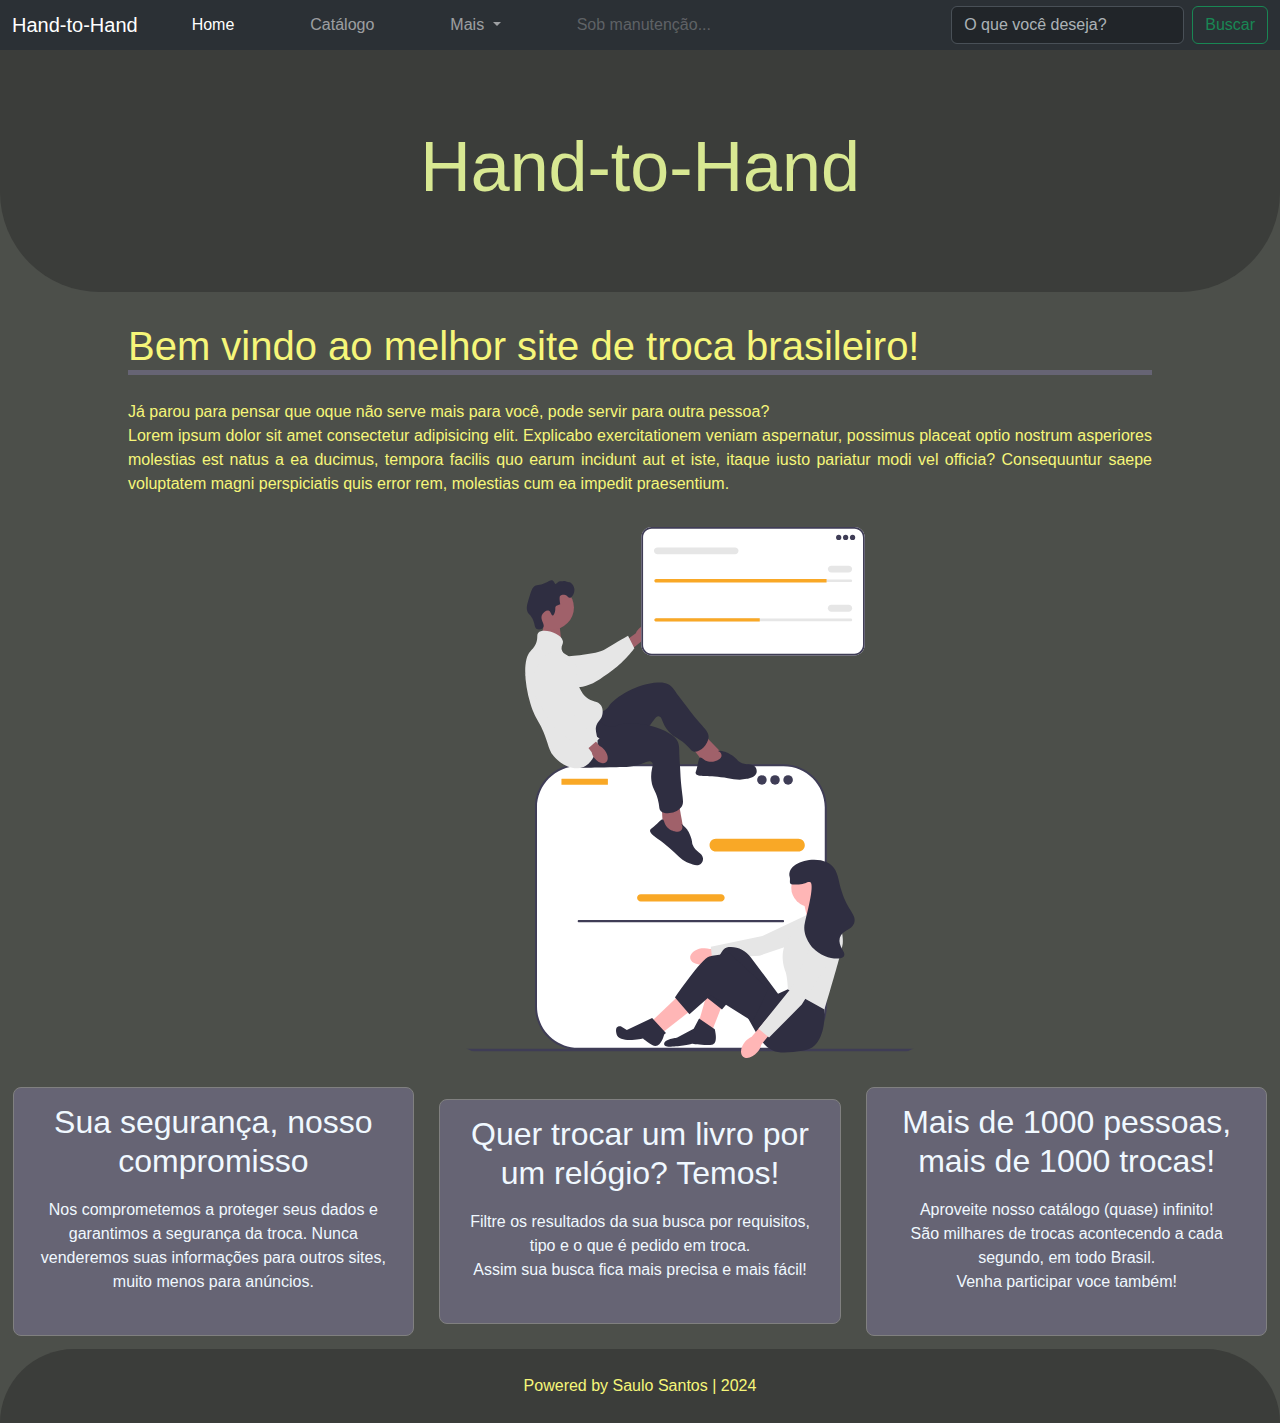
<file: index.html>
<!DOCTYPE html>
<html lang="en">
<head>
    <meta charset="UTF-8">
    <meta name="viewport" content="width=device-width, initial-scale=1.0">
    <title>Hand-to-Hand: Site de Troca</title>
    <link rel="stylesheet" href="css/bootstrap.min.css">
    <link rel="stylesheet" href="mainstyle.css">
    
</head>
<body>

    <!--<nav>
        <ul>
            <li>
                <a href="#">Início</a>
            </li>
            <li>
                <a href="#">Produtos</a>
            </li>
            <li>
                <a href="#" aria-disabled="true">Registre-se/Login</a>
            </li>
            <li>
                <a href="sobre.html">Sobre</a>
            </li>
        </ul>
    </nav>-->
    <nav class="navbar navbar-expand-lg bg-body-tertiary" data-bs-theme="dark">
        <div class="container-fluid">
          <a class="navbar-brand" href="#">Hand-to-Hand</a>
          <button class="navbar-toggler" type="button" data-bs-toggle="collapse" data-bs-target="#navbarSupportedContent" aria-controls="navbarSupportedContent" aria-expanded="false" aria-label="Toggle navigation">
            <span class="navbar-toggler-icon"></span>
          </button>
          <div class="collapse navbar-collapse" id="navbarSupportedContent">
            <ul class="navbar-nav me-auto mb-2 mb-lg-0">
              <li class="nav-item">
                <a class="nav-link active" aria-current="page" href="#">Home</a>
              </li>
              <li class="nav-item">
                <a class="nav-link" href="catalogo.html">Catálogo</a>
              </li>
              <li class="nav-item dropdown">
                <a class="nav-link dropdown-toggle" href="#" role="button" data-bs-toggle="dropdown" aria-expanded="false">
                  Mais
                </a>
                <ul class="dropdown-menu">
                  <li><a class="dropdown-item" href="#">Registre-se/log-in</a></li>
                  <li><a class="dropdown-item" href="sobre.html">Sobre</a></li>
                  <li><hr class="dropdown-divider"></li>
                  <li><a class="dropdown-item disabled" aria-disabled="true" href="#">Em desenvolvimento...</a></li>
                </ul>
              </li>
              <li class="nav-item">
                <a class="nav-link disabled" aria-disabled="true">Sob manutenção...</a> 
              </li>
            </ul>
            <form class="d-flex" role="search">
              <input class="form-control me-2" type="search" placeholder="O que você deseja?" aria-label="Search">
              <button class="btn btn-outline-success" type="submit">Buscar</button>
            </form>
          </div>
        </div>
      </nav>
    <header>
        <h1>Hand-to-Hand</h1>
    </header>
    <main>
    <h2>Bem vindo ao melhor site de troca brasileiro!
    </h2>
    <p>
        Já parou para pensar que oque não serve mais para você, pode servir para outra pessoa? <br>
        Lorem ipsum dolor sit amet consectetur adipisicing elit. Explicabo exercitationem veniam aspernatur, possimus placeat optio nostrum asperiores molestias est natus a ea ducimus, tempora facilis quo earum incidunt aut et iste, itaque iusto pariatur modi vel officia? Consequuntur saepe voluptatem magni perspiciatis quis error rem, molestias cum ea impedit praesentium.</p>
    <figure><img src="img/undraw_team_up_re_84ok.svg" alt="A troca perfeita é nosso lema."></figure>
    </main>

    
<div class="card-grid">
    <div class="card">
        <h2>Sua segurança, nosso compromisso</h2>
        <p>Nos comprometemos a proteger seus dados e garantimos a segurança da troca. Nunca venderemos suas informações para outros sites, muito menos para anúncios.</p>
    </div>
    <div class="card">
        <h2>Quer trocar um livro por um relógio? Temos!</h2>
        <p>Filtre os resultados da sua busca por requisitos, tipo e o que é pedido em troca. <br> Assim sua busca fica mais precisa e mais fácil!</p>
    </div>
    <div class="card">
        <h2>Mais de 1000 pessoas, mais de 1000 trocas!</h2>
        <p>Aproveite nosso catálogo (quase) infinito! <br> São milhares de trocas acontecendo a cada segundo, em todo Brasil. <br> Venha participar voce também! </p>
    </div>
</div>
    <footer>Powered by Saulo Santos | 2024</footer>

    <script src="js/bootstrap.bundle.min.js"></script>
</body>
</html>
</file>
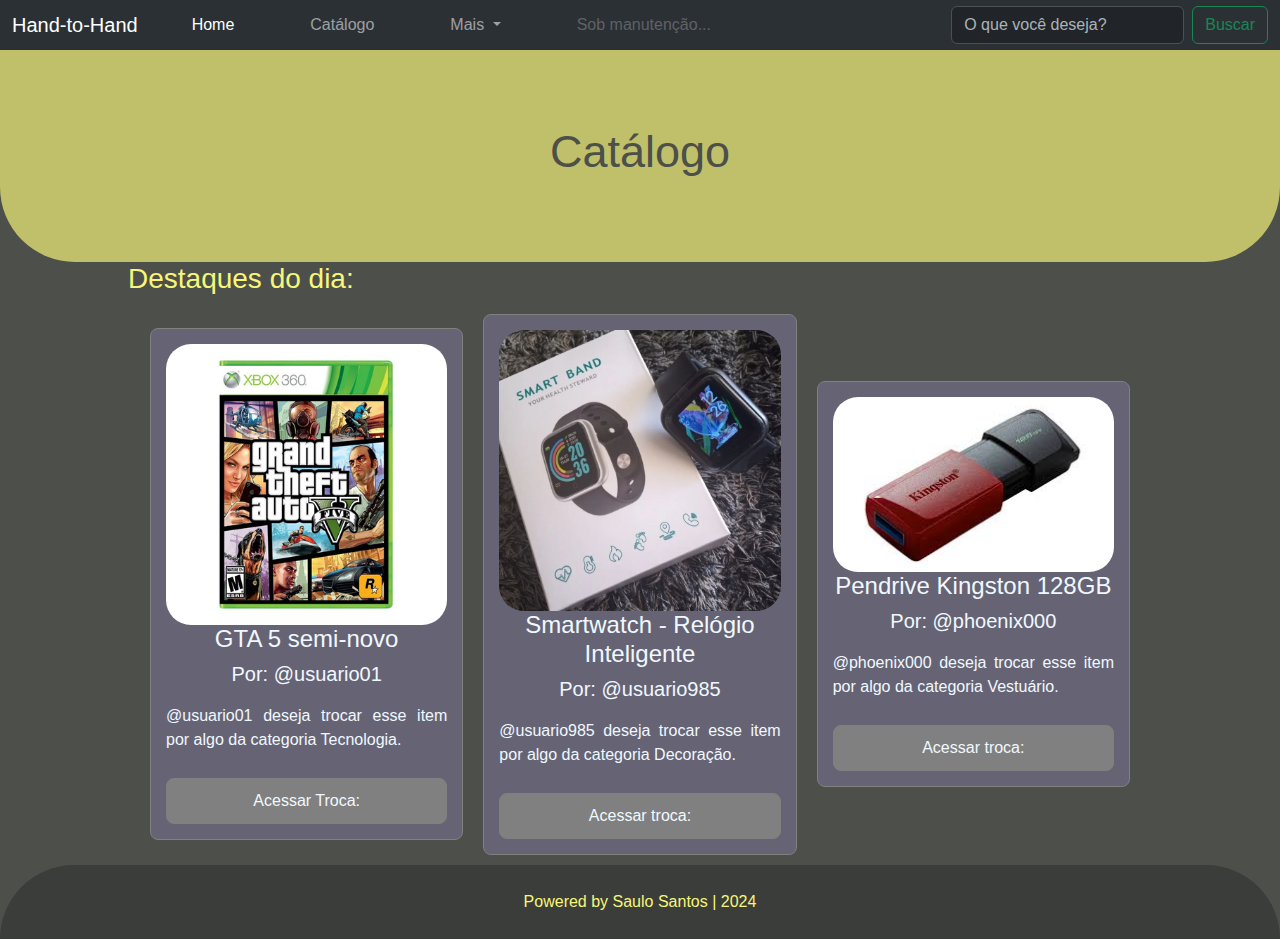
<file: catalogo.html>
<!DOCTYPE html>
<html lang="en">
<head>
    <meta charset="UTF-8">
    <meta name="viewport" content="width=device-width, initial-scale=1.0">
    <title>Sobre o Hand-to-Hand</title>
    <link rel="stylesheet" href="css/bootstrap.min.css"> 
    <link rel="stylesheet" href="mainstyle.css">
    
</head>
<body>

    <nav class="navbar navbar-expand-lg bg-body-tertiary" data-bs-theme="dark">
        <div class="container-fluid">
          <a class="navbar-brand" href="#">Hand-to-Hand</a>
          <button class="navbar-toggler" type="button" data-bs-toggle="collapse" data-bs-target="#navbarSupportedContent" aria-controls="navbarSupportedContent" aria-expanded="false" aria-label="Toggle navigation">
            <span class="navbar-toggler-icon"></span>
          </button>
          <div class="collapse navbar-collapse" id="navbarSupportedContent">
            <ul class="navbar-nav me-auto mb-2 mb-lg-0">
              <li class="nav-item">
                <a class="nav-link active" aria-current="page" href="index.html">Home</a>
              </li>
              <li class="nav-item">
                <a class="nav-link" href="#">Catálogo</a>
              </li>
              <li class="nav-item dropdown">
                <a class="nav-link dropdown-toggle" href="#" role="button" data-bs-toggle="dropdown" aria-expanded="false">
                  Mais
                </a>
                <ul class="dropdown-menu">
                  <li><a class="dropdown-item" href="#">Registre-se/log-in</a></li>
                  <li><a class="dropdown-item" href="#">Sobre</a></li>
                  <li><hr class="dropdown-divider"></li>
                  <li><a class="dropdown-item disabled" aria-disabled="true" href="#">Em desenvolvimento...</a></li>
                </ul>
              </li>
              <li class="nav-item">
                <a class="nav-link disabled" aria-disabled="true">Sob manutenção...</a> 
              </li>
            </ul>
            <form class="d-flex" role="search">
              <input class="form-control me-2" type="search" placeholder="O que você deseja?" aria-label="Search">
              <button class="btn btn-outline-success" type="submit">Buscar</button>
            </form>
          </div>
        </div>
      </nav>
      
      <header class="header">
        <h2>
            Catálogo
        </h2>
      </header>

      <main>
        <h3>
            Destaques do dia:
            <br>
        </h3>
        <main class="container">
        <div class="card-grid">
            <div class="card">
              
              <img src="img/D_602952-MLA49211407962_022022-C.jpg" alt="">
                <h4>GTA 5 semi-novo</h4>
                <h5>Por: @usuario01</h5>
                <p>@usuario01 deseja trocar esse item por algo da categoria Tecnologia.</p>
                <button>Acessar Troca:</button>
            </div>
            <div class="card">
              <img src="img/4b2af27b8b75466d7d57be953d714d88.jpg" alt="">
                <h4>Smartwatch - Relógio Inteligente</h4>
                <h5>Por: @usuario985</h5>
                <p>@usuario985 deseja trocar esse item por algo da categoria Decoração.</p>
                <button>Acessar troca:</button>
            </div>
            <div class="card">
              <img src="img/images.jpg" alt="">
                <h4>Pendrive Kingston 128GB</h4>
                <h5>Por: @phoenix000</h5>
                <p>@phoenix000 deseja trocar esse item por algo da categoria Vestuário.</p>
                <button>Acessar troca:</button>
            </div>
        </div>
      </main>
      </main>
      




      <footer class="footer">Powered by Saulo Santos | 2024</footer>

      <script src="js/bootstrap.bundle.min.js"></script>
</body>
</html>
</file>
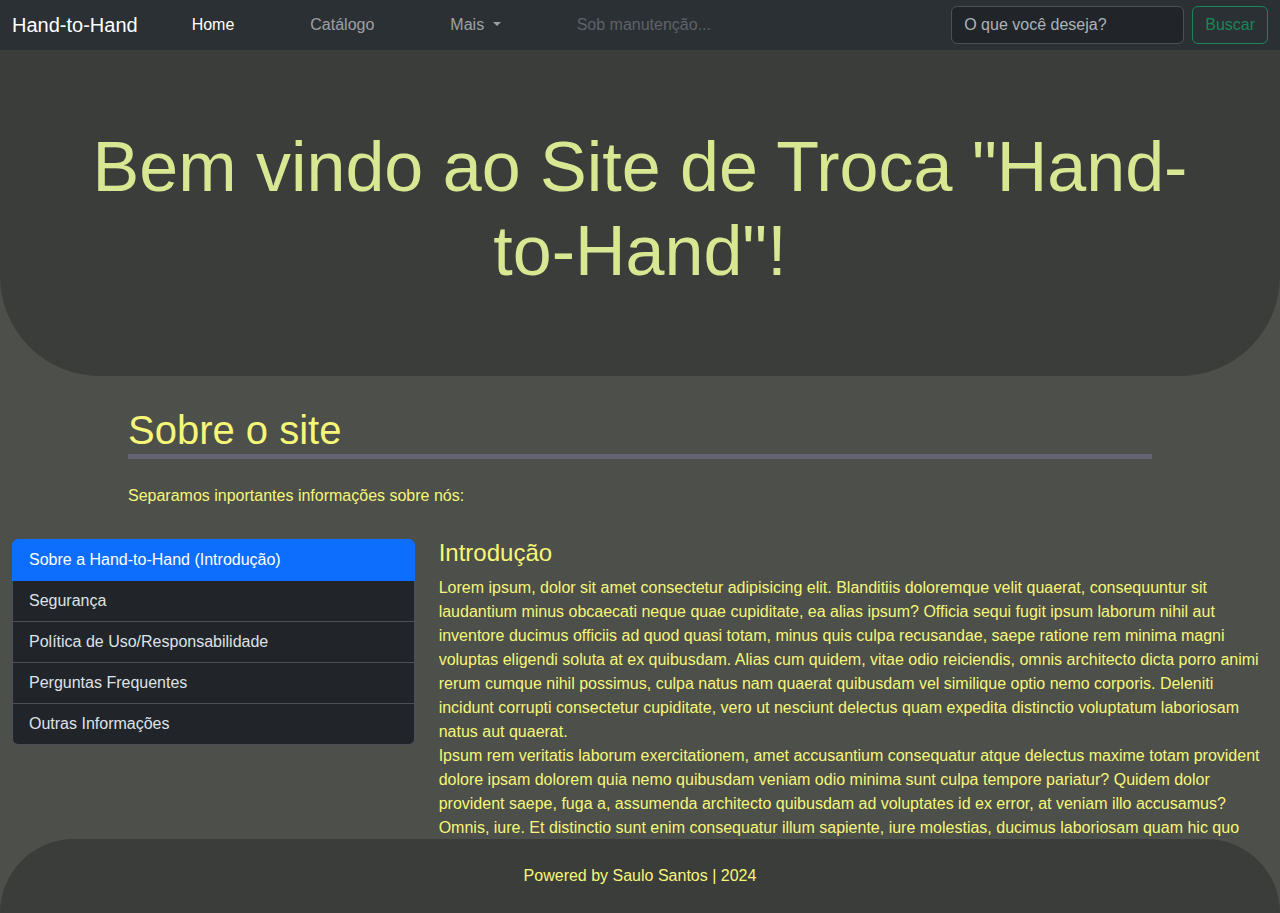
<file: sobre.html>
<!DOCTYPE html>
<html lang="en">
<head>
    <meta charset="UTF-8">
    <meta name="viewport" content="width=device-width, initial-scale=1.0">
    <title>Sobre o Hand-to-Hand</title>
    <link rel="stylesheet" href="css/bootstrap.min.css"> 
    <link rel="stylesheet" href="mainstyle.css">
    
</head>
<body>

    <nav class="navbar navbar-expand-lg bg-body-tertiary" data-bs-theme="dark">
        <div class="container-fluid">
          <a class="navbar-brand" href="#">Hand-to-Hand</a>
          <button class="navbar-toggler" type="button" data-bs-toggle="collapse" data-bs-target="#navbarSupportedContent" aria-controls="navbarSupportedContent" aria-expanded="false" aria-label="Toggle navigation">
            <span class="navbar-toggler-icon"></span>
          </button>
          <div class="collapse navbar-collapse" id="navbarSupportedContent">
            <ul class="navbar-nav me-auto mb-2 mb-lg-0">
              <li class="nav-item">
                <a class="nav-link active" aria-current="page" href="index.html">Home</a>
              </li>
              <li class="nav-item">
                <a class="nav-link" href="catalogo.html">Catálogo</a>
              </li>
              <li class="nav-item dropdown">
                <a class="nav-link dropdown-toggle" href="#" role="button" data-bs-toggle="dropdown" aria-expanded="false">
                  Mais
                </a>
                <ul class="dropdown-menu">
                  <li><a class="dropdown-item" href="#">Registre-se/log-in</a></li>
                  <li><a class="dropdown-item" href="sobre.html">Sobre</a></li>
                  <li><hr class="dropdown-divider"></li>
                  <li><a class="dropdown-item disabled" aria-disabled="true" href="#">Em desenvolvimento...</a></li>
                </ul>
              </li>
              <li class="nav-item">
                <a class="nav-link disabled" aria-disabled="true">Sob manutenção...</a> 
              </li>
            </ul>
            <form class="d-flex" role="search">
              <input class="form-control me-2" type="search" placeholder="O que você deseja?" aria-label="Search">
              <button class="btn btn-outline-success" type="submit">Buscar</button>
            </form>
          </div>
        </div>
      </nav>




    <!-- <nav>
        <ul>
            <li>
                <a href="index.html">Início</a>
            </li>
            <li>
                <a href="#">Produtos</a>
            </li>
            <li>
                <a href="#" aria-disabled="true">Registre-se/Login</a>
            </li>
            <li>
                <a href="#">Sobre</a>
            </li>
        </ul>
    </nav> -->
    <header>
        <h1>Bem vindo ao Site de Troca "Hand-to-Hand"!</h1>
    </header>
    <main>
    <h2>Sobre o site</h2>

    <p>Separamos inportantes informações sobre nós:</p>
    </main>

    <div class="row">
        <div class="col-4">
          <div id="list-example" class="list-group" data-bs-theme="dark">
            <a class="list-group-item list-group-item-action" href="#list-item-1">Sobre a Hand-to-Hand (Introdução)</a>
            <a class="list-group-item list-group-item-action" href="#list-item-2">Segurança</a>
            <a class="list-group-item list-group-item-action" href="#list-item-3">Política de Uso/Responsabilidade</a>
            <a class="list-group-item list-group-item-action" href="#list-item-4">Perguntas Frequentes</a>
            <a class="list-group-item list-group-item-action" href="#list-item-5">Outras Informações</a>
          </div>
        </div>
        <div class="col-8" >
            
          <div data-bs-spy="scroll" data-bs-target="#list-example" data-bs-smooth-scroll="true" class="scrollspy-example" tabindex="0" style=" overflow-y: scroll; height: 300px;">
            <h4 id="list-item-1">Introdução</h4>
            <p>Lorem ipsum, dolor sit amet consectetur adipisicing elit. Blanditiis doloremque velit quaerat, consequuntur sit laudantium minus obcaecati neque quae cupiditate, ea alias ipsum? Officia sequi fugit ipsum laborum nihil aut inventore ducimus officiis ad quod quasi totam, minus quis culpa recusandae, saepe ratione rem minima magni voluptas eligendi soluta at ex quibusdam. Alias cum quidem, vitae odio reiciendis, omnis architecto dicta porro animi rerum cumque nihil possimus, culpa natus nam quaerat quibusdam vel similique optio nemo corporis. Deleniti incidunt corrupti consectetur cupiditate, vero ut nesciunt delectus quam expedita distinctio voluptatum laboriosam natus aut quaerat. <br> Ipsum rem veritatis laborum exercitationem, amet accusantium consequatur atque delectus maxime totam provident dolore ipsam dolorem quia nemo quibusdam veniam odio minima sunt culpa tempore pariatur? Quidem dolor provident saepe, fuga a, assumenda architecto quibusdam ad voluptates id ex error, at veniam illo accusamus? Omnis, iure. Et distinctio sunt enim consequatur illum sapiente, iure molestias, ducimus laboriosam quam hic quo alias exercitationem odit sequi minus numquam quaerat recusandae doloribus corporis aperiam placeat adipisci magni aliquid. Modi delectus quidem assumenda, exercitationem pariatur atque! Tenetur fugit, quasi, ratione quis sunt aperiam suscipit repellendus nostrum fugiat est corporis, velit quam recusandae dicta! Modi explicabo ratione dolor mollitia molestias ad asperiores totam quas nostrum maxime! Mollitia ex perferendis eligendi tenetur cum. Esse alias voluptatum quisquam impedit, explicabo soluta architecto minus et laborum iure ad voluptates fugit sapiente nemo molestias aliquam ea saepe. Qui velit ratione ipsa! Voluptatibus quas nam illum illo maiores voluptas, nisi debitis voluptates at eius consequatur laudantium.</p>
            <h4 id="list-item-2">Segurança</h4>
            <p>Lorem ipsum dolor sit amet consectetur adipisicing elit. Dolorem eligendi deleniti nemo reprehenderit repellendus repellat. Incidunt aliquid debitis nemo aperiam ex voluptates consequatur, sapiente aut cum molestias itaque. Alias mollitia optio iusto provident. Dolores in minima repellat nisi, quaerat sint porro debitis ex nulla aspernatur voluptates veniam, aperiam possimus sequi explicabo numquam fugiat voluptatum ipsa vero, quo ipsam nam? Non exercitationem nam odit neque libero nostrum illo quo? Ex quo, reprehenderit facilis nesciunt consequatur placeat, veniam ut sequi illo labore exercitationem pariatur quasi vero magnam, laudantium ad quidem. Sit perspiciatis, temporibus repellendus quas similique suscipit facere neque. Distinctio officiis repellat quam neque suscipit natus voluptatum voluptate adipisci aut. Blanditiis quis quasi culpa architecto voluptas ullam, molestias esse eaque cumque nihil distinctio laboriosam. Minima, a incidunt.</p>
            <h4 id="list-item-3">Política de Uso/Responsabilidade</h4>
            <p>Lorem, ipsum dolor sit amet consectetur adipisicing elit. Ducimus libero soluta officiis in, praesentium, iusto excepturi similique consequatur repudiandae quas quos placeat ipsa. <br> Lorem ipsum dolor sit amet consectetur adipisicing elit. Atque deserunt deleniti voluptatibus exercitationem vero dolorum unde, optio eos dignissimos nam, cumque, eveniet in qui voluptates. Error voluptatibus reprehenderit porro deleniti vero, cum dolorum voluptatum veritatis repellendus rem saepe delectus fuga quod labore ducimus illo quae magni. Exercitationem sint nostrum praesentium blanditiis perspiciatis illo natus quisquam, ratione quas aut autem omnis quam dolor adipisci corporis. Maxime vitae ad id praesentium similique et explicabo, expedita quidem officia, laborum error repellat officiis beatae dolorem eligendi ex nobis reiciendis quis odio. Quisquam, magnam. <br> Lorem ipsum dolor sit amet consectetur adipisicing elit. Voluptate officiis quae ad libero mollitia magni facilis labore reprehenderit odio? Tenetur suscipit libero provident cupiditate, ipsum illum veniam esse ratione, molestiae itaque repudiandae animi corrupti adipisci tempora repellat consequatur ut aliquam? Numquam consectetur quae necessitatibus laudantium aspernatur sequi deleniti dicta excepturi.</p>
            <h4 id="list-item-4">Perguntas Frequentes</h4>
            <p>Lorem ipsum dolor sit amet, consectetur adipisicing elit. Voluptatem, voluptatibus quia assumenda facilis id hic, labore quod sit quo iure sequi, temporibus neque accusamus quis? <br> Lorem ipsum, dolor sit amet consectetur adipisicing elit. Maiores saepe minima alias ut eveniet! Officia, quisquam. Voluptate nulla dignissimos velit adipisci excepturi nihil eaque, repellat quos, rem temporibus ullam cum qui nam aliquam fugiat! Dolor cumque sequi minus animi facilis dolorem in officiis, iste quisquam ea labore corporis nostrum assumenda. <br> Lorem ipsum dolor sit amet consectetur adipisicing elit. Repudiandae minus id culpa minima iure veniam sapiente explicabo fugiat? A ipsa doloribus, porro libero sit exercitationem quos ut? Perspiciatis aliquam possimus totam, a nesciunt in facere! Facilis cum nihil veritatis eum, quis dolores porro fugiat quas dolore, autem magni sed in. Maiores ab alias commodi eius dicta, accusamus architecto non deserunt et, debitis consequuntur voluptatum sit illum explicabo quos quas repudiandae impedit beatae repellat accusantium fugiat? Voluptas tempora beatae mollitia provident nesciunt libero, iste enim excepturi?</p>
            <h4 id="list-item-5">Outras Informações</h4>
            <p>
                Lorem ipsum dolor sit amet consectetur adipisicing elit. Suscipit totam tenetur est at saepe! Dicta aperiam magnam esse sed sequi. Id illo soluta tempore impedit. <br> Lorem ipsum dolor sit amet consectetur adipisicing elit. Quisquam itaque consequatur nisi magni architecto neque ut cum, nam tempora, deserunt cumque vitae corporis minima a eius animi at tempore excepturi, ducimus quis eos. Corrupti magni consectetur nobis ut ipsa deserunt dolore quo similique ratione cum?
            </p>
          </div>
        </div>
      </div>


    <!-- <div>
        <div class="card">
            <h2>Sua segurança, nosso compromisso</h2>
            <p>Nos comprometemos a proteger seus dados e garantimos a segurança da troca. Nunca venderemos suas informações para outros sites, muito menos para anúncios.</p>
        </div>
        <div class="card">
            <h2>Quer trocar um livro por um relógio? Temos!</h2>
            <p>Filtre os resultados da sua busca por requisitos, tipo e o que é pedido em troca. <br> Assim sua busca fica mais precisa e mais fácil!</p>
        </div>
        <div class="card">
            <h2>Mais de 1000 pessoas, mais de </h2>
        </div>
    </div> -->
        <footer>Powered by Saulo Santos | 2024</footer>

        <script src="js/bootstrap.bundle.min.js"></script>
</body>
</html>
</file>
<file: mainstyle.css>
*{
    margin: 0;
    padding: 0;
    font-family: sans-serif;
}
header{
    padding: 75px;
    background-color: rgb(59, 61, 58);
    border-bottom-left-radius: 100px;
    border-bottom-right-radius: 100px;
}
h1{
    color:#D8E892;
    font-size: 70px;
    text-align: center;
    font-weight: 300;
}
main{
    width: 80%;
    margin: 0 auto;
}
main h2{
    border-bottom: 2px solid rgb(34, 71, 20);
    font-size: 40px;
    padding-top: 30px;
    margin-bottom: 25px;
}
nav{
    background-color:rgb(102, 100, 116);
    height: 50px;
    display: flex;
    justify-content: center;
    align-items: center;
}
nav ul{
    display: flex;
}
nav ul li{
    list-style: none;
    padding-left: 30px;
    padding-right: 30px;
}
nav ul li a{
    color: #fff;
    text-decoration: none;
}
nav ul li a:hover{
    text-shadow: 2 px 2px 2px blue;
    transition: 0.5;
}
main{
    width: 80%;
    margin: 0 auto;
}
main h2{
    border-bottom: 5px solid rgb(102, 100, 116);
    font-size: 40px;
    padding-top: 30px;
    margin-bottom: 25px;
}
main p{
    padding-bottom: 15px;
    line-height: 1.5;
    text-align: justify;
}
.card-grid{
    justify-content: space-around;
    display: flex;
    text-align: center;
    align-items: center;
}
.card{
    flex: 1;
    color: aliceblue;
    background-color: #3d3e3b;
    margin: 1%;
    border-radius: 25px;
    padding: 1%;
    border: 5px solid rgb(60, 57, 57);
}
.card{
    flex: 1;
    color: aliceblue;
    background-color: rgb(102, 100, 116);
    margin: 1%;
    padding: 1%;
    border: 5px solid rgb(60, 57, 57);
    border-radius: 25px;
}
.card{
    flex: 1;
    color: aliceblue;
    background-color: rgb(102, 100, 116);
    margin: 1%;
    padding: 1%;
    border: 5px solid rgb(60, 57, 57);
    border-radius: 25px;
}
main figure img{
    display: flex;
    border-radius: 75px;
    /*border: 5px solid red;*/
    margin-left: 100px;
    align-content: center;
    /* box-shadow: 10px 10px 10px grey; */
}
.nav-item:hover{
    border-bottom: 2.5px solid yellow;
    transition: 0.75s;
    /* transform: scale(1.10); */
}
.dropdown-item:hover{
    border-bottom: 2.5px solid yellow;
    transition: 0.5s;
}
.card:hover{
    transform: scale(1.05);
    transition: 0.5s;
}
body{
    color: #F6F679;
    background-color: #4C4F4A;
}
footer{
    display: flex;
    background-color: rgb(59, 61, 58);
    padding: 25px;
    margin: 0 auto;

    border-top-left-radius: 100px;
    border-top-right-radius: 100px;
    align-content: center;
    justify-content: center;
}
figure{
    display: flex;
    align-content: center;
    justify-content: center;
}
.row{
    margin: auto;
}
.navbar-brand:hover{
    transition: 0.5s;
    color: #D8E892;
}
.image{
    display: flex;
    
}
.header{
    background-color: #f6f679ad;
    border-bottom-left-radius: 75px;
    border-bottom-right-radius: 75px;
}
.header h2{
    color:#4C4F4A;
    text-align: center;
    font-size: 45px;
}
.card{
    /* width: 300px;*/
     padding: 15px;
     border: 1px solid grey;
     border-radius: 8px;
     transition: 0.3s;
}
.card:hover{
     transform: scale(1.05);
     transition: 0.3s;
}
.card h3{
     font-size: 22px;
     border-bottom: 1px solid grey;
}
 .card p{
     padding: 10px 0;
 }
 .card div{
     text-align: right;
 }
 .card button{
     background-color: grey;
     border: 1px solid grey;
     padding: 10px 20px;
     border-radius: 8px;
     color: aliceblue;
     transition: 0.5s;
 }
 .card button:hover{
     background-color: #fff;
     color: #919191;
     transition: 0.5s;
 }
 .card img{
    border-radius: 25px;
 }
</file>
